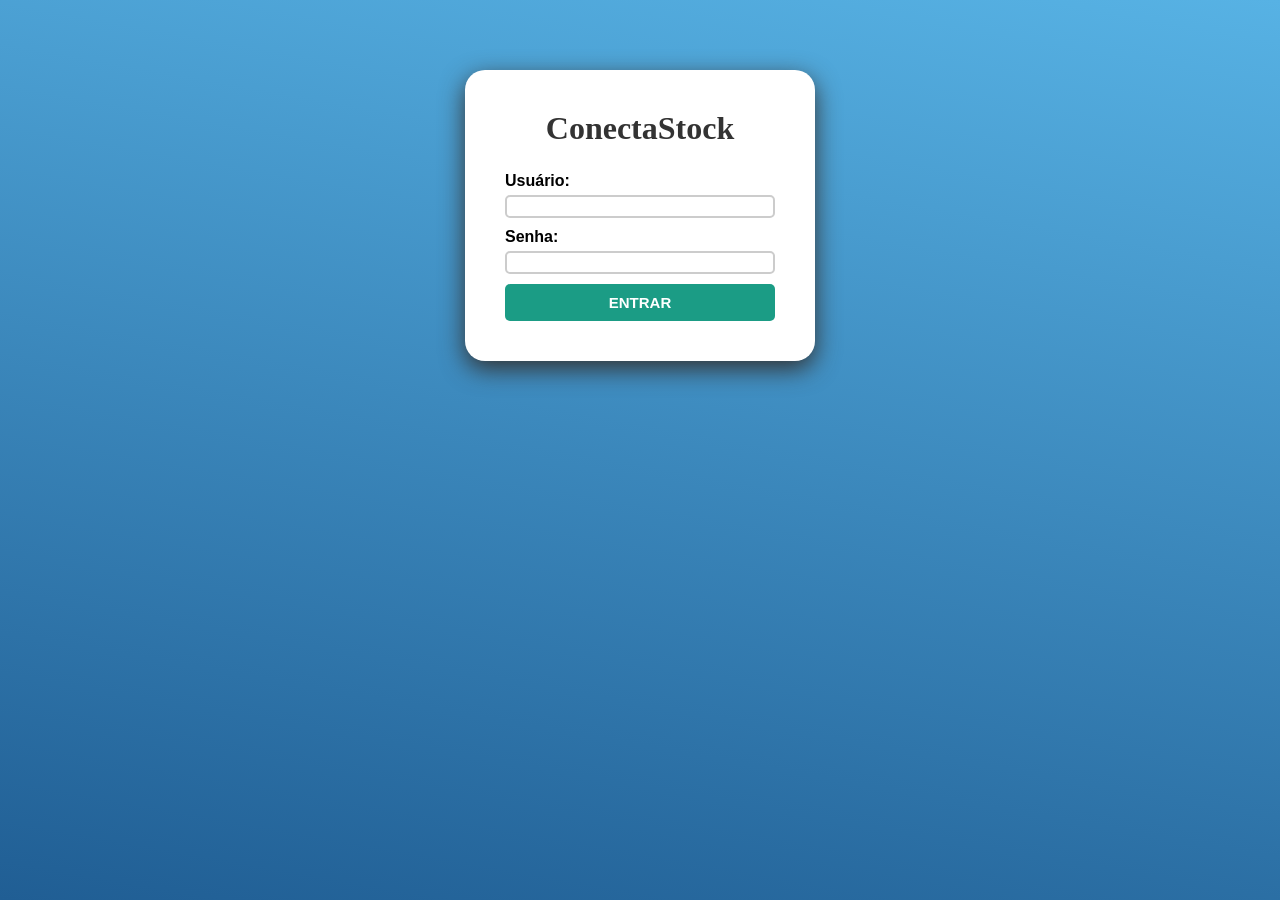
<file: src/main/webapp/index.html>
<!DOCTYPE html>
<html lang="en">
<head>
    <meta charset="UTF-8">
    <meta name="viewport" content="width=device-width, initial-scale=1.0">
    
    <link rel = "stylesheet" type="text/css" href="css/reset.css">
    <link rel = "stylesheet" type="text/css" href="css/color.css">
    <link rel = "stylesheet" type="text/css" href="css/padraoPagina.css">
    <link rel = "stylesheet" type="text/css" href="css/index.css">
    <title>Login</title>
</head>
<body>
    <main> 
        <form action="login" method="post" autocomplete="off"> 
            <div class = "container">
                <h1 id="titulo">ConectaStock</h1>
                <div id = "login">
                        <label> Usuário: </label>
                        <div>
                        <input type = "text" name="usuario" class = "userInput" required> 
                        </div>
                        <label> Senha: </label>
                        <div>
                        <input type = "password" name="senha" class = "passwInput" required>
                        </div>
                <div>
                    <button> ENTRAR </button>
                </div>
                </div>
            </div>
          </form>
    </main>
</body>
</html>
</file>
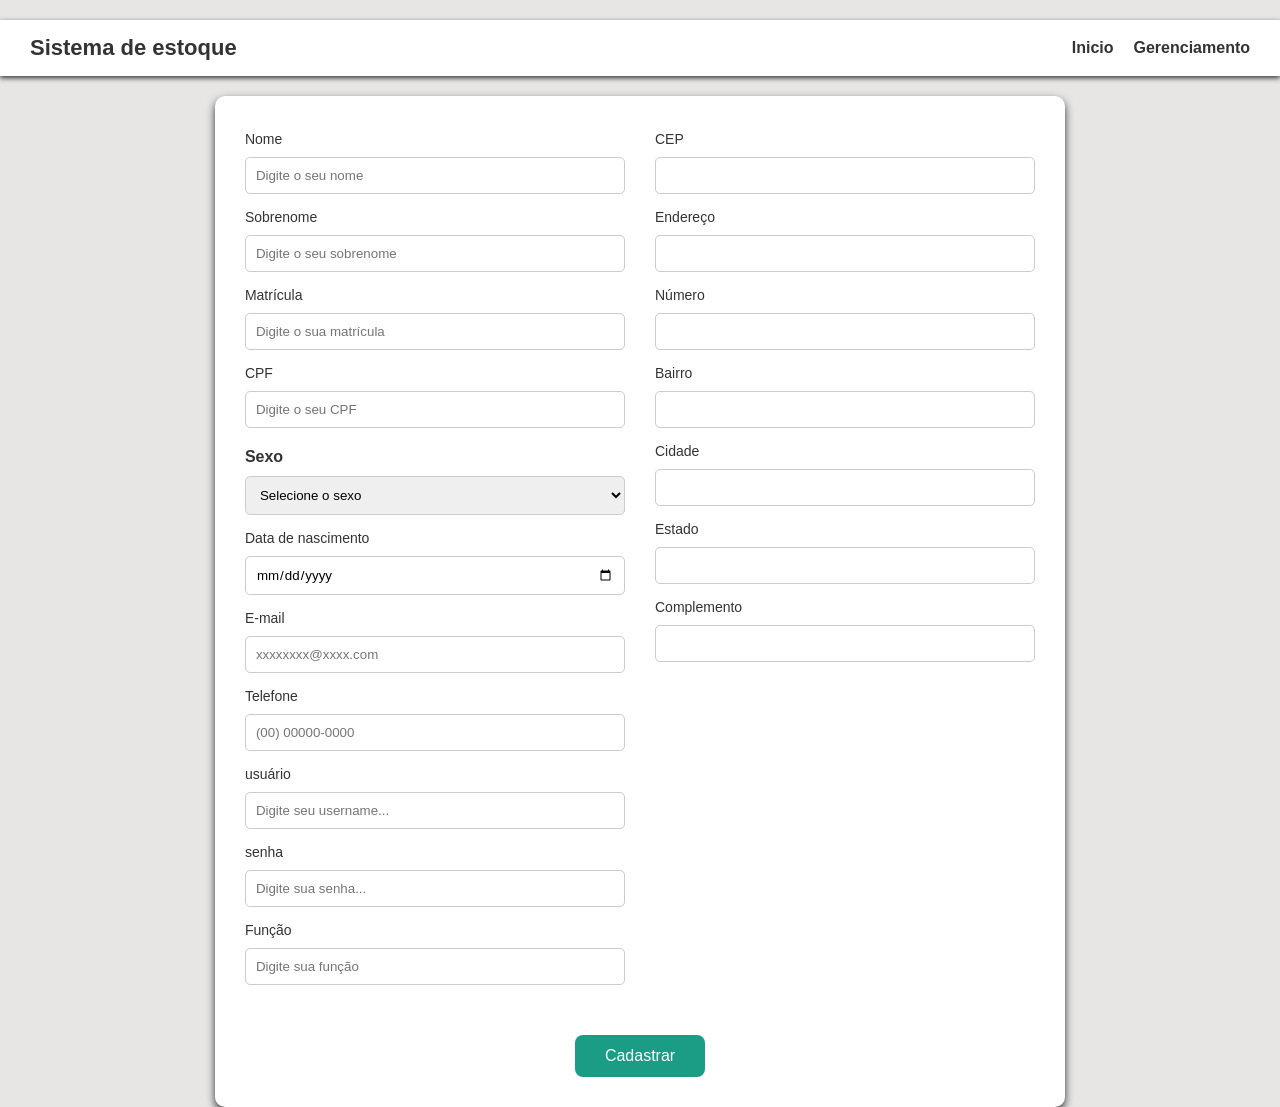
<file: src/main/webapp/pages/cadastro.html>
<html>
    <head>
        <link rel="stylesheet" href="../css/reset.css"/>
        <link rel="stylesheet" href="../css/color.css"/>
        <link rel="stylesheet" href="../css/cadastro.css"/>
        <title>Cadastro</title>
        <meta charset="UTF-8">
        <meta name="viewport" content="width=device-width, initial-scale=1.0">
    </head>
    <body>
        <header id="header">
            <h1 id="tituloCadastro">Sistema de estoque</h1>
            <nav>
                <ul>
                    <li><a href="#" >Inicio</a></li>
                    <li><a href="#" >Gerenciamento</a></li>
                </ul>
            </nav>
        </header>
        <main id="main">
            <form action="../cadastro" method="POST">
                <div class="container">
                    <div class="dadosPessoais">
                        <label for="nameFirst">Nome</label>
                        <input type="text" name="nameFirst" id="nameFirst" placeholder="Digite o seu nome" />
                        <label for="sobrenome">Sobrenome</label>
                        <input type="text" name="sobrenome" id="sobrenome" placeholder="Digite o seu sobrenome" />
                        <label for="matricula">Matrícula</label>
                        <input type="text" name="matricula" id="matricula" placeholder="Digite o sua matrícula" />
                        <label for="cpf">CPF</label>
                        <input type="text" name="cpf" id="cpf" placeholder="Digite o seu CPF" />
                        <p>Sexo</p>
                        <select name = "sexo">
                            <option value="">Selecione o sexo</option>
                            <option value="1">Feminino</option>
                            <option value="2">Masculino</option>
                        </select>
                        <label for="dtaNascimento">Data de nascimento</label>
                        <input type="date" name="dtaNascimento" id="dtaNascimento" />
                        <label for="email">E-mail</label>
                        <input type="email" name="email" id="email" placeholder="xxxxxxxx@xxxx.com" />
                        <label for="telefone">Telefone</label>
                        <input type="tel" name="telefone" id="telefone" placeholder="(00) 00000-0000" />
                        <label for="telefone">usuário</label>
                        <input type="text" name="usuario" id="usuario" placeholder="Digite seu username..." />
                        <label for="telefone">senha</label>
                        <input type="password" name="senha" id="senha" placeholder="Digite sua senha..." />
                        <label for="funcao">Função</label>
                        <input type="text" name="funcao" id="funcao" placeholder="Digite sua função" />
                    </div>
                    <div class="containerEndereco">
                        <label for="cep">CEP</label>
                        <input type="text" name="cep" id="cep" />
                        <label for="endereco">Endereço</label>
                        <input type="text" name="endereco" id="endereco" />
                        <label for="numero">Número</label>
                        <input type="text" name="numero" id="numero" />
                        <label for="bairro">Bairro</label>
                        <input type="text" name="bairro" id="bairro" />
                        <label for="cidade">Cidade</label>
                        <input type="text" name="cidade" id="cidade" />
                        <label for="estado">Estado</label>
                        <input type="text" name="estado" id="estado" />
                        <label for="complemento">Complemento</label>
                        <input type="text" name="complemento" id="complemento" />
                    </div>
                    <div class="btn">
                        <button type="submit">Cadastrar</button>
                    </div>
                </div>
            </form>
            
        </main>
        <script src= "../js/cep.js"> </script> 
    </body>
</html>
</file>
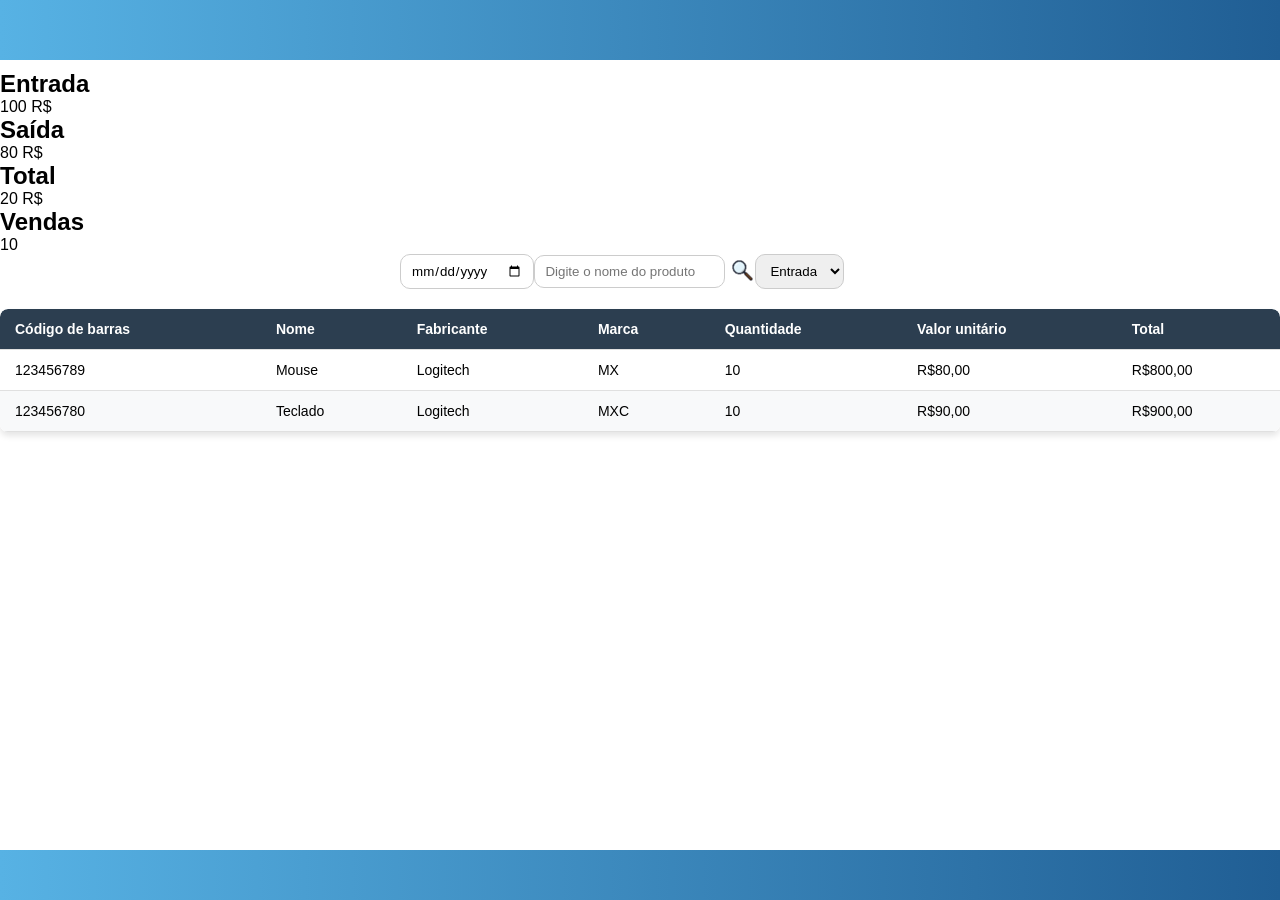
<file: src/main/webapp/pages/controleestoque.html>
<!DOCTYPE html>
<html>
    <head>
        <link rel="stylesheet" type="text/css" href="../css/reset.css"/>
        <link rel="stylesheet" type="text/css" href="../css/padraoPagina.css"> 
        <link rel="stylesheet" type="text/css" href="../css/color.css"/>
        <link rel="stylesheet" type="text/css" href="../css/controleestoque.css"/>
        
        <title>Estoque</title>
        <meta charset="UTF-8">
        <meta name="viewport" content="width=device-width, initial-scale=1.0">
    </head>
    <body>
        <header>
            
        </header>
        <main>
            <section id="sec-resumoEstoque">
                <div class="card-resumo" >
                    <h2 class="titulo-card">Entrada</h2>
                    <p class="valor-card">100 R$</p>
                </div>
                <div class="card-resumo" >
                    <h2 class="titulo-card">Saída</h2>
                    <p class="valor-card">80 R$</p>
                </div>
                <div class="card-resumo">
                    <h2 class="titulo-card">Total</h2>
                    <p class="valor-card">20 R$</p>
                </div>
                <div class="card-resumo">
                    <h2 class="titulo-card"> Vendas </h2>
                    <p class="valor-card"> 10 <p>
                </div>
            </section>
            
            <section id="sec-filtro">
                <div id="filtro">
                    <div class="grupo-filtro">
                        <input type="date" id="filtroData" class="input-filtro">
                    </div>
                    <div class="grupo-filtro">
                        <input type="text" class="input-filtro" id="pesq-nome"  placeholder="Digite o nome do produto" >
                        <button class="btn-pesquisa">
                            <img src="../IMG/busca.png" alt="um icone de busca.">
                        </button>
                    </div>
                    <div class="grupo-filtro">
                        <select id="tipoMovimentacao" class="select-filtro">
                            <option value="entrada">Entrada</option>
                            <option value="saida">Saída</option>
                        </select>
                        <label for="tipoMovimentacao">Tipo</label>
                    </div>
                </div>
            </section>
            
            <section id="sec-tabelaEstoque">
                <div id="center-tabela-wrapper">
                    <div class="tabela-wrapper">
                        <table id="tabelaEstoque">
                            <thead>
                                <tr>
                                    <th>Código de barras</th>
                                    <th>Nome</th>
                                    <th>Fabricante</th>
                                    <th>Marca</th>
                                    <th>Quantidade</th>
                                    <th>Valor unitário</th>
                                    <th>Total</th>
                                </tr>
                            </thead>
                            <tbody id="corpoTabela">
                                <tr class="linha-item">
                                    <td>123456789</td>
                                    <td>Mouse</td>
                                    <td>Logitech</td>
                                    <td>MX</td>
                                    <td>10</td>
                                    <td>R$80,00</td>
                                    <td>R$800,00</td>
                                </tr>
                                <tr class="linha-item">
                                    <td>123456780</td>
                                    <td>Teclado</td>
                                    <td>Logitech</td>
                                    <td>MXC</td>
                                    <td>10</td>
                                    <td>R$90,00</td>
                                    <td>R$900,00</td>
                                </tr>
                            </tbody>
                        </table>
                    </div>
                </div>
            </section>
            
            <!-- <section id="paginacao">
                <div class="controle-paginacao">
                    <label for="pagina">Página</label>
                    <select id="pagina">
                        <option value="1">1</option>
                        <option value="2">2</option>
                        <option value="3">3</option>
                        <option value="4">4</option>
                    </select>
                </div>
                <div class="conteiner-btn">
                    <button id="btnVoltar" class="btn-voltar">Voltar</button>
                    <button id="btnProximo" class="btn-proximo">Próximo</button>
                </div>
            </section> comment -->
        </main>
        <footer>

        </footer>
    </body>
</html>
</file>
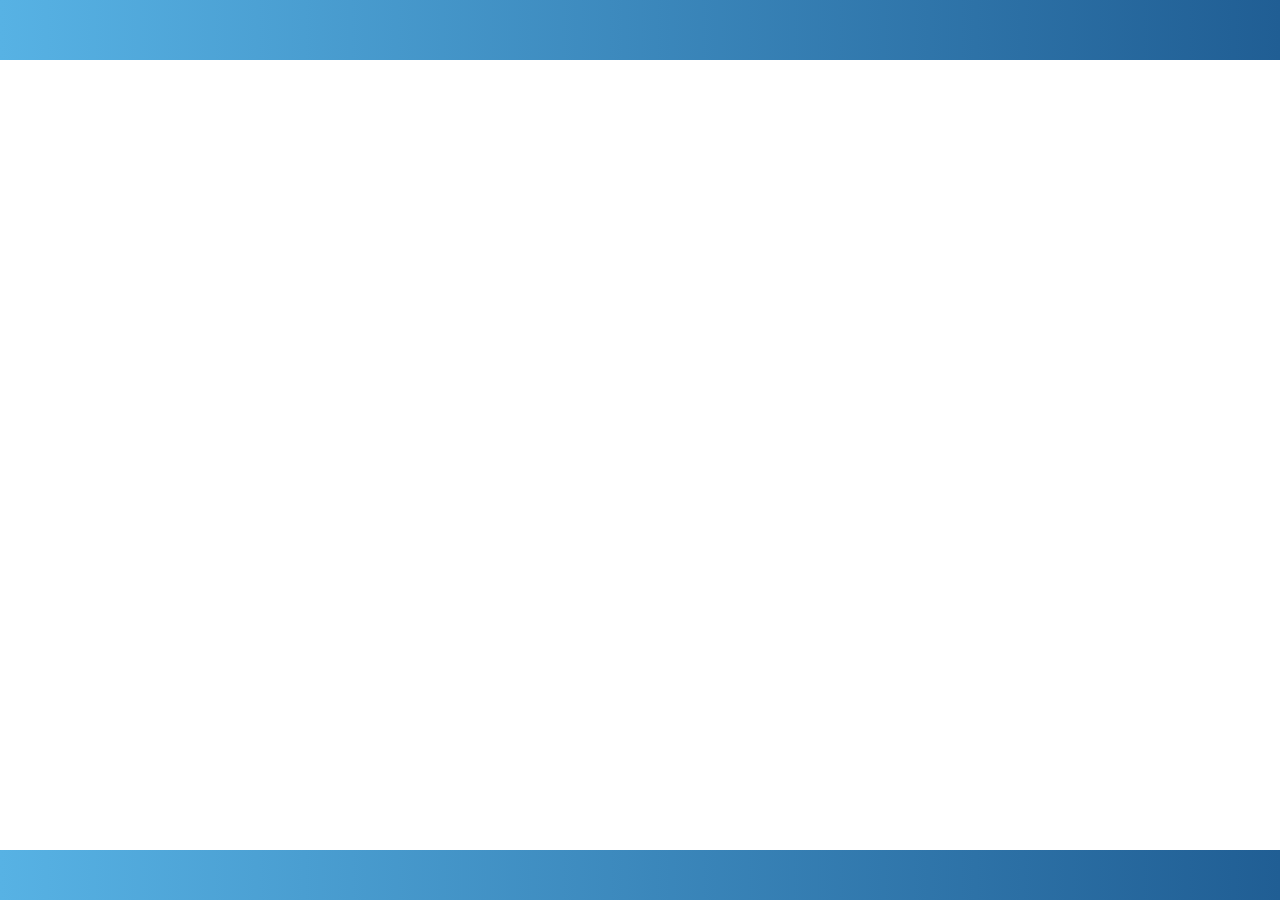
<file: src/main/webapp/pages/relatorio.html>
<!DOCTYPE html>

<html>
    <head>
        <link rel="stylesheet" type="text/css" href="../css/reset.css">
        <link rel="stylesheet" type="text/css" href="../css/padraoPagina.css"> 
        <link rel="stylesheet" type="text/css" href="../css/color.css"> 
        
        <title>Dashboard</title>
        <meta charset="UTF-8">
        <meta name="viewport" content="width=device-width, initial-scale=1.0">
    </head>
    <body>
        <header>
            
        </header>
        
        <main>
            
        </main>
        
        <footer>
            
        </footer>
    </body>
</html>
</file>
<file: src/main/webapp/css/color.css>
:root {
    /* Cores principais */
    --primary-corfundolight: #57b2e4;
    --primary-corfundodark: #205e94;
    --primary-light: #bbe1fa;
    
    /* Barras */
    --fundo-pesquisa: #6166FF;

    /* Cor de ação (botões / confirmação) */
    --success: #1b9c85;
    --success-hover: #157a6e;
    --button-padrao: #ffffff;
    --blue-accent: #2563eb;

    /* Neutros */
    --white: #ffffff;
    --gray-light: #d3cece85;
    --gray-medium: #cccccc;
    --gray-dark: #333333;

    /* Sombra */
    --shadow-default: #333333;
    
    /* cor de alertas */
    --red-aviso: #F53C3D;
    --color-warning: #f59e0b; 
    --color-normal: #cbd5e1;
    
    /* cor de saldo positivo e negativo*/
    --negativo: #e63946;
    --positivo: #2ecc71;
}
</file>
<file: src/main/webapp/css/padraoPagina.css>
body {
    margin: 0; 
    min-height: 100vh;
    display: flex;
    flex-direction: column; 
}

header {
    display: flex;
    align-items: center;
    justify-content: flex-end;
    background: linear-gradient(90deg, var(--primary-corfundolight), var(--primary-corfundodark));
    height: 60px;
    width: 100vw;
    gap: 10px;
    position: fixed; /* para alinhar os filhos */
    top: 0;
    left: 0;
    z-index: 1000; /* para manter ele sempre em cima */
}

.grupo-mais{
    display: flex;
    flex-direction: column;
    position: relative;
}

.header-mais{
    background-size: cover;
    border: none;
    padding: 8px;
    border: none;
    border-radius: 6px;
}

.secao-mais-off{
    display: flex;
    flex-direction: column;
    border: none;
    background-color: aliceblue;
    padding: 10px;
    border-radius: 5px;
    position: absolute; /* como eu tinha colocado o relative no container, então ele ficou em relação ao container*/
    top: 0px; /* Surge logo abaixo do avatar */
    right: 25px;
    box-shadow: 0px 4px 8px rgba(0,0,0,0.1); 

    /* Sistema de animalção*/
    visibility: hidden;
    opacity: 0;
    transform: translateY(-10px);
    transition: opacity 0.3s ease, transform 0.3s ease, visibility 0.3s;

    
}

.secao-mais-on {
    display: flex;
    flex-direction: column;
    border: none;
    background-color: aliceblue;
    padding: 10px;
    border-radius: 5px;
    position: absolute; /* como eu tinha colocado o relative no container, então ele ficou em relação ao container*/
    top: 0px; /* Surge logo abaixo do avatar */
    right: 25px;
    box-shadow: 0px 4px 8px rgba(0,0,0,0.1); 

    opacity: 1;
    visibility: visible;
    transform: translateY(0px);
    transform: translateX(-10px);
}

.grupo-mais ul{
    list-style-type: none;
    margin: 0;
    padding: 0;
}

.grupo-mais ul li{
    padding: 5px;
}

.grupo-mais ul li a{
    text-decoration: none; /* Remove o sublinhado */
    transition: all 0.3s ease; /* Efeito suave ao passar o mouse */
}

.grupo-mais ul li a:visited {
  color: #004499;
}

.grupo-mais ul li a:hover {
  color: #0099ff;
  text-decoration: underline;
}

.grupo-mais ul li a:active {
  color: #002244;
}

/* Quando o usuário navega pelo teclado (ex: tecla Tab) */
.grupo-mais ul li a:focus {
  outline: 2px dashed #0099ff;
}

/* CONTAINER DO PERFIL */
.user-profile-container {
    display: flex;
    align-items: center;
    justify-content: center;
    margin-right: 20px;
    position: relative;
}

/* O BOTÃO DO AVATAR */
.user-profile {
    display: flex;
    border: none;
    background: transparent; /* Remove o fundo branco para usar a tag <img> de dentro */
    padding: 0;
    border-radius: 50%;
    cursor: pointer;
    overflow: hidden; /* Garante que a imagem interna fique redonda */
    transition: transform 0.2s ease; 
}

/* ESTILIZAÇÃO DA IMAGEM REAL DENTRO DO BOTÃO */
.user-profile img {
    width: 40px;  /* Defina o tamanho que desejar para o avatar */
    height: 40px; /* Precisa ser igual à largura para manter o círculo perfeito */
    object-fit: cover; /* Faz o mesmo papel do 'background-size: cover' em tags de imagem */
    border-radius: 50%;
}

.user-profile:hover,
.user-profile:focus-visible {
    transform: scale(1.05);
}

.user-profile-container ul {
    list-style: none;
    margin: 0;
    padding: 0;
}

/* O MENU DROPDOWN */
.profile-off {
    display: flex;
    flex-direction: column;
    min-width: 160px; 
    background-color: #f0f8ff; 
    padding: 8px; /* Reduzido para controlar o espaçamento interno via itens */
    border-radius: 8px; 
    position: absolute; 
    top: calc(100% + 10px); 
    right: 0;  
    box-shadow: 0 4px 12px rgba(0, 0, 0, 0.08); 
    z-index: 10; 

    /* Sistema de animação */
    visibility: hidden;
    opacity: 0;
    transform: translateY(-8px);
    transition: opacity 0.2s ease, transform 0.2s ease, visibility 0.2s;
}

.profile-on {
    display: flex;
    flex-direction: column;
    min-width: 160px; 
    background-color: #f0f8ff; 
    padding: 8px; /* Reduzido para controlar o espaçamento interno via itens */
    border-radius: 8px; 
    position: absolute; 
    top: calc(100% + 10px); 
    right: 0;  
    box-shadow: 0 4px 12px rgba(0, 0, 0, 0.08); 
    z-index: 10; 

    opacity: 1;
    visibility: visible;
    transform: translateY(0);
}


/* ESTILIZAÇÃO DOS LINKS E BOTÕES INTERNOS DO MENU */
.btn-invPerfil {
    display: block;
    width: 100%;
    padding: 8px 12px;
    background: none;
    border: none;
    text-align: left;
    font-family: inherit;
    font-size: 14px;
    color: #333;
    text-decoration: none;
    cursor: pointer;
    border-radius: 6px;
    transition: background-color 0.2s ease;
}

/* O hover agora é aplicado diretamente no link/botão clicável, e não na li */
.btn-invPerfil:hover,
.btn-invPerfil:focus-visible {
    background-color: rgba(0, 0, 0, 0.05);
    color: #000;
}

/* Ajuste para o formulário de logout não quebrar o layout */
.profile-off form {
    margin: 0;
    padding: 0;
    width: 100%;
}

.notification-container {
    position: relative;
    display: inline-block;
}

.notification-btn {
    background: none;
    border: none;
    font-size: 24px;
    cursor: pointer;
    color: white;
    padding: 5px;
    transition: transform 0.2s;
    display: flex;
    align-items: center;
    justify-content: center;
}

.notification-btn:hover {
    transform: scale(1.1);
}

/* Emblema/Badge de Nova Notificação */
.notification-badge {
    position: absolute;
    top: 2px;
    right: 2px;
    background-color: #ff3b30; /* Vermelho vibrante de alerta */
    color: white;
    font-size: 11px;
    font-weight: bold;
    border-radius: 50%;
    width: 18px;
    height: 18px;
    display: flex;
    align-items: center;
    justify-content: center;
    border: 2px solid #2363ab; /* Combina com o fundo para dar acabamento */
    transition: all 0.3s ease;
}

/* Esconde o badge quando não houver notificações novas */
.notification-badge.hidden {
    display: none;
}

/* Menu Dropdown de Notificações */
.notification-dropdown {
    position: absolute;
    right: 0;
    top: 50px;
    width: 320px;
    background-color: white;
    border-radius: 12px;
    box-shadow: 0 8px 24px rgba(0, 0, 0, 0.15);
    border: 1px solid #e0e0e0;
    z-index: 1000;
    display: none; /* Começa colapsado/fechado */
    overflow: hidden;
}

/* Classe que JavaScript vai ativar para abrir o menu */
.notification-dropdown.open {
    display: block;
    animation: fadeIn 0.2s ease-out;
}

.dropdown-header {
    padding: 12px 16px;
    background-color: #f8f9fa;
    border-bottom: 1px solid #eee;
    font-weight: 600;
    color: #333;
    display: flex;
    justify-content: space-between;
    align-items: center;
}

/* Histórico com Rolagem (Scroller) */
.notification-historico {
    /* 3 itens de 72px cada + bordas = max-height de ~216px */
    max-height: 216px; 
    overflow-y: auto;
}

/* Customização da barra de rolagem para ficar elegante */
.notification-historico::-webkit-scrollbar {
    width: 6px;
}
.notification-historico::-webkit-scrollbar-thumb {
    background-color: #ccc;
    border-radius: 4px;
}

/* Item de Notificação Individual */
.notification-item {
    padding: 12px 16px;
    border-bottom: 1px solid #f1f1f1;
    display: flex;
    gap: 10px;
    align-items: flex-start;
    height: 72px; /* Altura fixa para garantir que mostre exatamente 3 */
    transition: background-color 0.2s;
}

.notification-item:hover {
    background-color: #fdfdfd;
}

/* Ponto indicativo de notificação não lida dentro do histórico */
.unread-dot {
    width: 8px;
    height: 8px;
    background-color: #007bff;
    border-radius: 50%;
    margin-top: 5px;
    flex-shrink: 0;
}

.notification-content {
    flex-grow: 1;
}

.notification-text {
    font-size: 13px;
    color: #444;
    line-height: 1.4;
    margin-bottom: 4px;
    display: -webkit-box;
    -webkit-line-clamp: 2; /* Limita o texto a 2 linhas */
    -webkit-box-orient: vertical;
    overflow: hidden;
}

.notification-time {
    font-size: 11px;
    color: #888;
}

/* Estado Vazio */
.no-notifications {
    padding: 30px;
    text-align: center;
    color: #888;
    font-size: 14px;
}

/* Animação suave de abertura */
@keyframes fadeIn {
    from { opacity: 0; transform: translateY(-10px); }
    to { opacity: 1; transform: translateY(0); }
}

body main {
    flex: 1; /* Faz a main empurrar o footer sempre para o final da página */
    margin-top: 70px; 
}

footer {
    background: linear-gradient(90deg, var(--primary-corfundolight), var(--primary-corfundodark));
    height: 50px;
    width: 100vw;
}

button:hover {
    cursor: pointer;
}
</file>
<file: src/main/webapp/css/index.css>
body {
margin: 0px;
height: 100vh;
display: flex;
background: linear-gradient(190deg, var(--primary-corfundolight), var(--primary-corfundodark)); /* var é para referencia uma varivel que colocamos no css, simular uma variavel*/
justify-content: center; /*centraliza na horizontal*/
align-items: center; /*centraliza na vertical*/
}

.container{
    background: var(--white);
    padding: 40px;
    width: 350px;
    box-shadow: 0px 8px 25px var(--shadow-default); 
    border-radius: 20px;
}
/* hierarquia  no css*/
.container h1 {
    text-align: center;
    margin-bottom: 25px;
    color: var(--gray-dark);
}

#titulo{
    font-family:cursive;
    color: var(--gray-dark);
}

#esqueceSenha{
    text-align: center;
    color: var(--red-aviso);
}

label{
    display: block; /* o que falou ?*/
    margin-bottom: 5px;
    font-weight: bold;
}

input{
    width: 100%;
    padding: 2px;
    margin-bottom: 10px;
    border-radius: 5px;
    border: 2px solid var(--gray-medium);
    transition: 1sec;
}

input:focus{
    border-color: var(--gray-dark);
    outline: none;
}

button{
    width: 100%;
    padding: 10px;
    background-color: var(--success);
    border: none;
    border-radius: 5px;
    color: var(--button-padrao);
    font-size: 15px;
    font-weight: bold;
    transition: 0.3s;
}

button:hover {
    background-color: var(--success-hover);
}
</file>
<file: src/main/webapp/css/cadastro.css>
body{
    background-color: var(--gray-light);
    color: var(--gray-dark);
}

#header{
    display: flex;
    justify-content: space-between;
    align-items: center;
    background-color: var(--white);
    padding: 15px 30px;
    box-shadow: 0 2px 5px var(--shadow-default);
    margin-block: 20px;
}


#tituloCadastro{
    font-size: 22px;
    color: var(--primary-dark);
}

nav ul{
    display: flex;
    list-style: none;
    gap: 20px;
}

nav a{
    text-decoration: none;
    color: var(--primary-medium);
    font-weight: bold;
}

nav a:hover{
    color: var(--primary-dark);
}

#main{
    display: flex;
    justify-content: center;
}

.container{
    background-color: var(--white);
    padding: 30px;
    border-radius: 10px;
    box-shadow: 0 4px 8px var(--shadow-default);
    width: 100%;
    max-width: 1100px;
    display: flex;
    gap: 30px;
    flex-wrap: wrap; /* quebra minima de espaço de tela */
}

.dadosPessoais,
.containerEndereco{
    flex: 1;
    min-width: 300px;
    display: flex;
    flex-direction: column;
    gap: 10px;
}

label{
    font-size: 14px;
    margin-top: 5px;
}

input,
select{
    padding: 10px;
    border-radius: 5px;
    border: 1px solid var(--gray-medium);
    outline: none;
    transition: 0.2;
}

input:focus,
select:focus{
    border-color: var(--primary-medium);
}

.dadosPessoais p{
    margin-top: 10px;
    font-weight: bold;
}

.btn{
    width: 100%;
    display: flex;
    justify-content: center;
    margin-top: 20px;
}

.btn button{
    padding: 12px 30px;
    background-color: var(--success);
    color: var(--white);
    border: none;
    border-radius: 8px;
    font-size: 16px;
    cursor: pointer;
    transition: 0.2s;
}

.btn button:hover{
    background-color: var(--success-hover);
}
</file>
<file: src/main/webapp/css/controleestoque.css>
main {
    width: 100vw;
}

#agrupar-estoque{
    display: flex;
    flex-direction: column;
    align-items: center;
}

#cards {
    display: flex;
    justify-content: space-between;
    margin: 15px 20px;
    gap: 20px;
    
}

#cards .card-resumo {
    background-color: var(--white);
    box-shadow: 0 4px 6px var(--shadow-default);
    border-radius: 10px;
    flex: 1;
    padding: 20px;
    text-align: center;
    color: var(--white);
    transition: transform 0.2s;
}

#cards .card-resumo:hover {
    transform: translateY(-5px);
}

#cards .card-resumo .titulo-card {
    font-size: 20px;
    margin-bottom: 10px;
    color: var(--primary-medium);
}

#cards .card-resumo .valor-card {
    font-size: 15px;
    color: var(--primary-dark);
}

#cards .card-Entrada{
	background-color: var(--positivo);
}

#cards .card-Saida{
	background-color: var(--negativo);
}

#cards .card-Total-Positivo{
	background-color: var(--positivo);
}

#cards .card-Total-Negativo{
	background-color: var(--negativo);
}

#filtro{
    display: flex;
    justify-content: center;
}

#filtro-container {
    display: flex;
    flex-wrap: wrap;
    justify-content: center;
    gap: 20px;
    width: 90vw;
    background-color: var(--fundo-pesquisa);
    height: 50px;
    border-radius: 15px;
}

.grupo-filtro {
    display: flex;
    justify-content: center;
    align-items: center;
    text-align: center;
    gap: 5px;
}

.grupo-filtro 
label{
    color: var(--white);
}

.input-filtro,
.select-filtro {
    padding: 8px 10px;
    border-radius: 10px;
    border: 1px solid var(--gray-medium);
    outline: none;
}

.input-filtro:focus,
.select-filtro:focus {
    border-color: var(--primary-medium); 
}

.btn-pesquisa{
    background-size: cover;
    background-color: transparent;
    border: none;
    transition: background-color 0.2s;
}

.btn-pesquisa:hover {
    transform: translateY(-3px);
}

#tabelaEstoqueContainer{
    display: flex;
    justify-content: center;
}

.tabela-wrapper {
    width: 100%;
    max-height: 380px;
    overflow-x: auto;
    margin: 20px 0;
    box-shadow: 0 4px 6px rgba(0, 0, 0, 0.1);
    border-radius: 8px;
}




#tabelaEstoque {
    width: 100%;
    border-collapse: collapse; /* Remove espaços duplos entre as bordas */
    font-family: 'Segoe UI', Tahoma, Geneva, Verdana, sans-serif;
    font-size: 14px;
    text-align: left;
    background-color: #ffffff;
}

#tabelaEstoque thead tr {
    background-color: #2c3e50; /* Cor escura moderna */
    color: #ffffff;
    font-weight: bold;
}

#tabelaEstoque  th, 
#tabelaEstoque  td {
    padding: 12px 15px; /* Espaçamento interno confortável */
    border-bottom: 1px solid #e0e0e0; /* Linha sutil divisória */
}

#tabelaEstoque tbody tr:nth-of-type(even) {
    background-color: #f8f9fa;
}

#tabelaEstoque  tbody tr:hover {
    background-color: #f1f3f5;
    cursor: pointer;
}


#tabelaEstoque  thead tr:first-child th:first-child {
    border-top-left-radius: 8px;
}
#tabelaEstoque  thead tr:first-child th:last-child {
    border-top-right-radius: 8px;
}

#corpoTabela{
    overflow-y: auto;
}

#corpoTabela::-webkit-scrollbar {
    width: 6px;
}
#corpoTabela::-webkit-scrollbar-thumb {
    background-color: #ccc;
    border-radius: 4px;
}


#paginacao{
    display: flex;
    flex-direction: row;
    justify-content: flex-end;
    align-items: center;
    margin-top: 10px;
    width:90vw;
    gap: 5px;
}

#paginacao #pagina{
    width: 60px;
    height:20px ;
    text-align:center;
}
</file>
